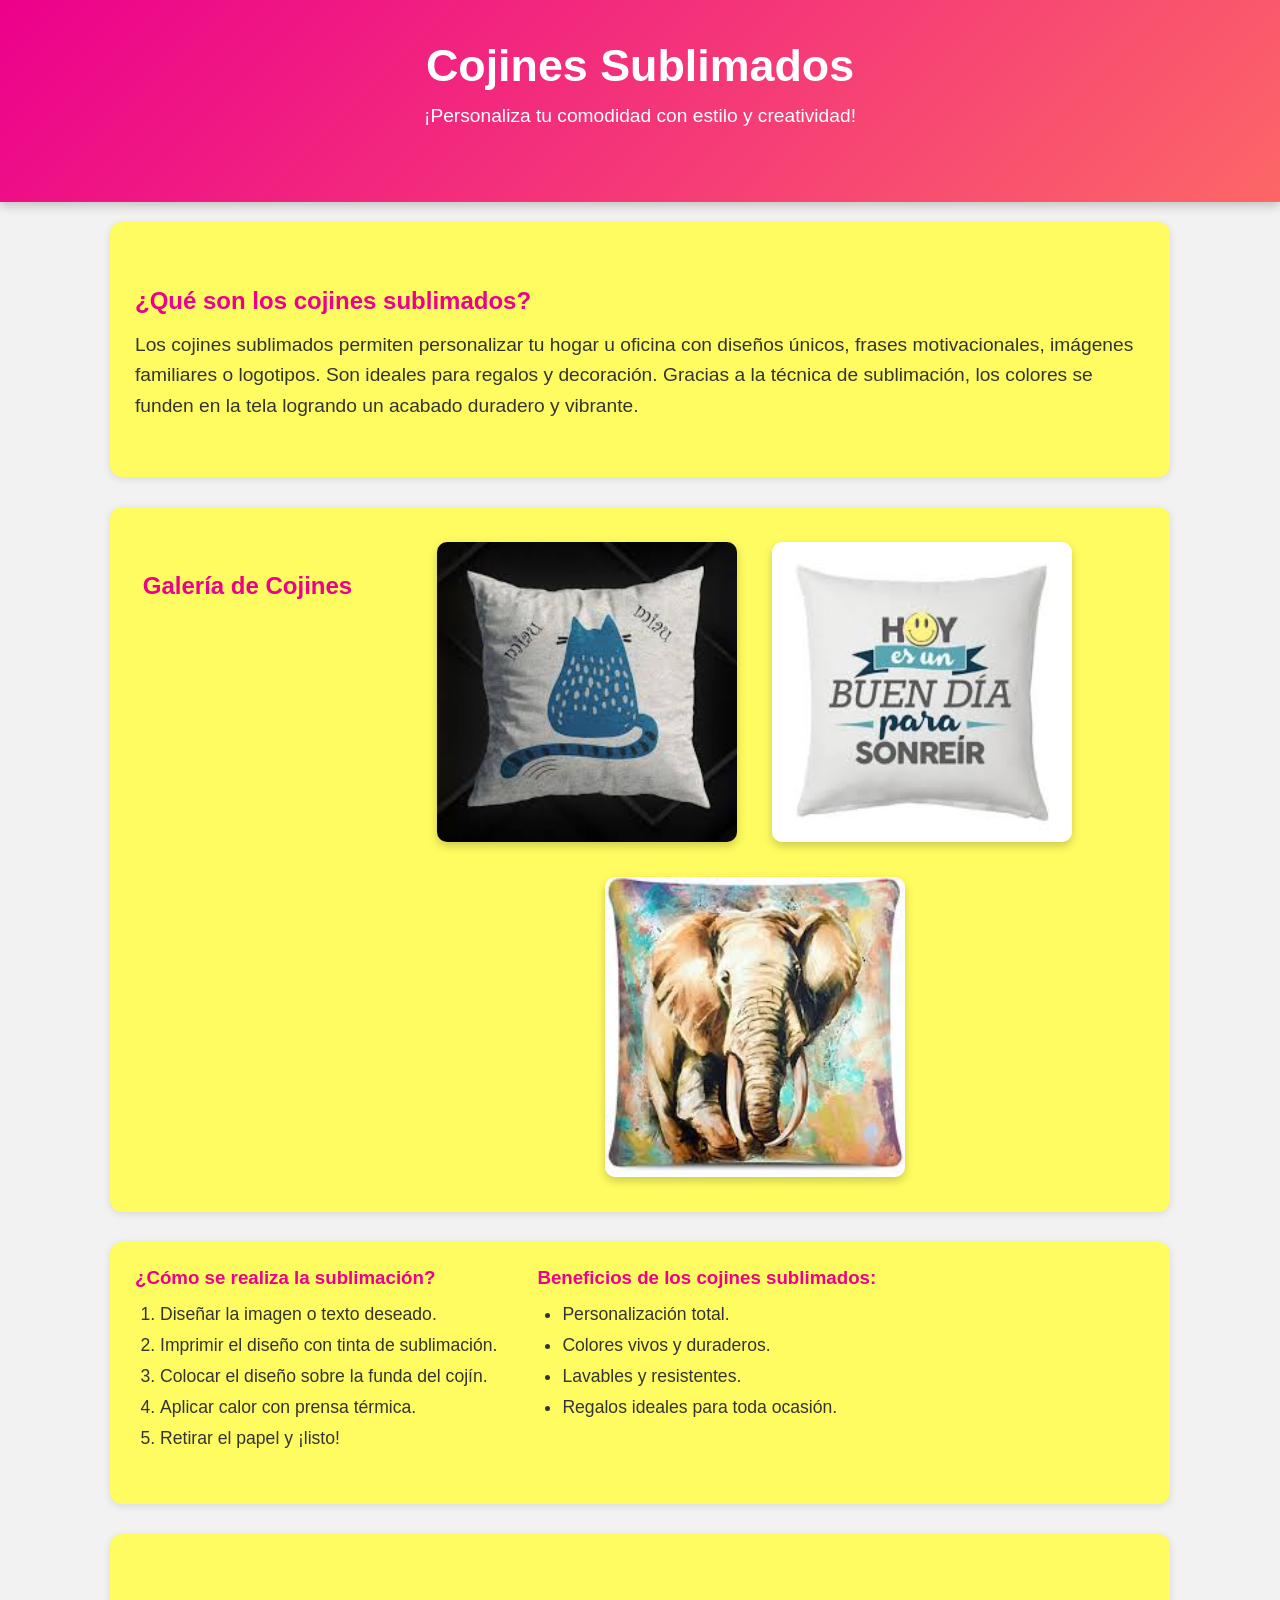
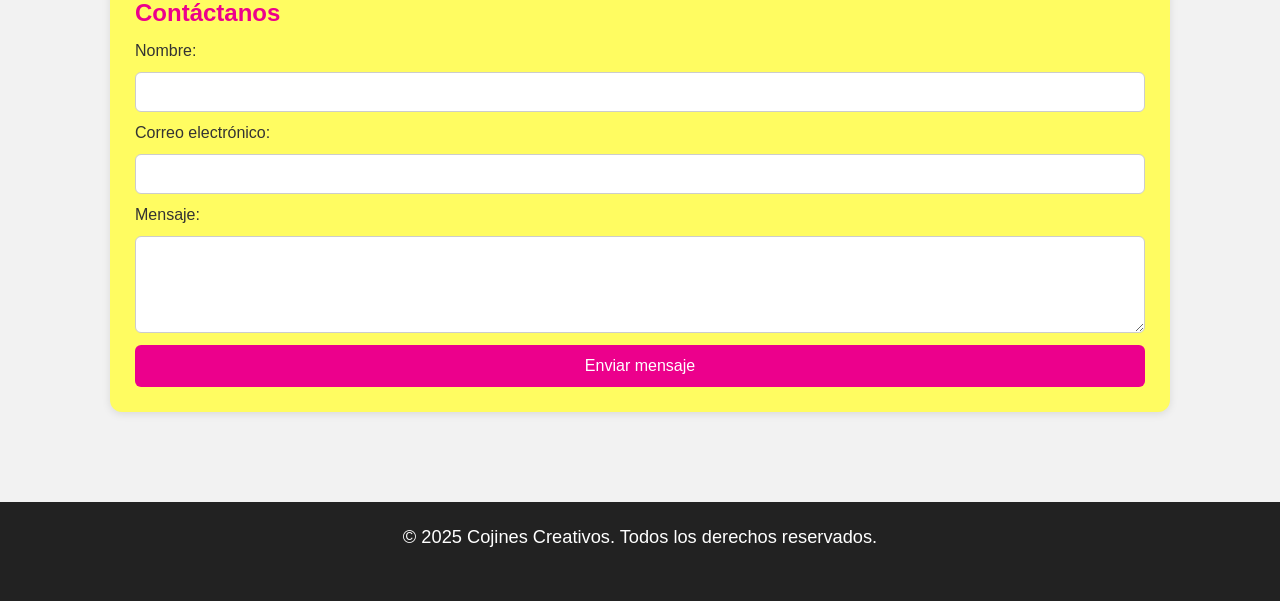
<file: Sublimacion/Cojines.html>
<!DOCTYPE html>
<html lang="es">
<head>
  <meta charset="UTF-8" />
  <meta name="viewport" content="width=device-width, initial-scale=1.0" />
  <title>Cojines Sublimados</title>
  <link rel="stylesheet" href="estilos.css" />
</head>
<body>
  <header>
    <div class="header-content">
      <h1>Cojines Sublimados</h1>
      <p>¡Personaliza tu comodidad con estilo y creatividad!</p>
    </div>
  </header>

  <main class="contenido">

    <section class="card intro">
      <h2>¿Qué son los cojines sublimados?</h2>
      <p>
        Los cojines sublimados permiten personalizar tu hogar u oficina con diseños únicos,
        frases motivacionales, imágenes familiares o logotipos. Son ideales para regalos y decoración.
        Gracias a la técnica de sublimación, los colores se funden en la tela logrando un acabado duradero y vibrante.
      </p>
    </section>

    <section class="card galeria">
      <h2>Galería de Cojines</h2>
      <div class="imagenes">
        <img src="cojin1.jpeg" alt="Cojín sublimado 1">
        <img src="cojin2.jpeg" alt="Cojín sublimado 2">
        <img src="cojin3.jpeg" alt="Cojín sublimado 3">
      </div>
    </section>

    <section class="card listas">
      <div>
        <h3>¿Cómo se realiza la sublimación?</h3>
        <ol>
          <li>Diseñar la imagen o texto deseado.</li>
          <li>Imprimir el diseño con tinta de sublimación.</li>
          <li>Colocar el diseño sobre la funda del cojín.</li>
          <li>Aplicar calor con prensa térmica.</li>
          <li>Retirar el papel y ¡listo!</li>
        </ol>
      </div>

      <div>
        <h3>Beneficios de los cojines sublimados:</h3>
        <ul>
          <li>Personalización total.</li>
          <li>Colores vivos y duraderos.</li>
          <li>Lavables y resistentes.</li>
          <li>Regalos ideales para toda ocasión.</li>
        </ul>
      </div>
    </section>

    <section class="card contacto">
      <h2>Contáctanos</h2>
      <form>
        <label for="nombre">Nombre:</label>
        <input type="text" id="nombre" name="nombre" required />

        <label for="correo">Correo electrónico:</label>
        <input type="email" id="correo" name="correo" required />

        <label for="mensaje">Mensaje:</label>
        <textarea id="mensaje" name="mensaje" rows="5" required></textarea>

        <button type="submit">Enviar mensaje</button>
      </form>
    </section>

  </main>

  <footer>
    <p>&copy; 2025 Cojines Creativos. Todos los derechos reservados.</p>
  </footer>
</body>
</html>
</file>
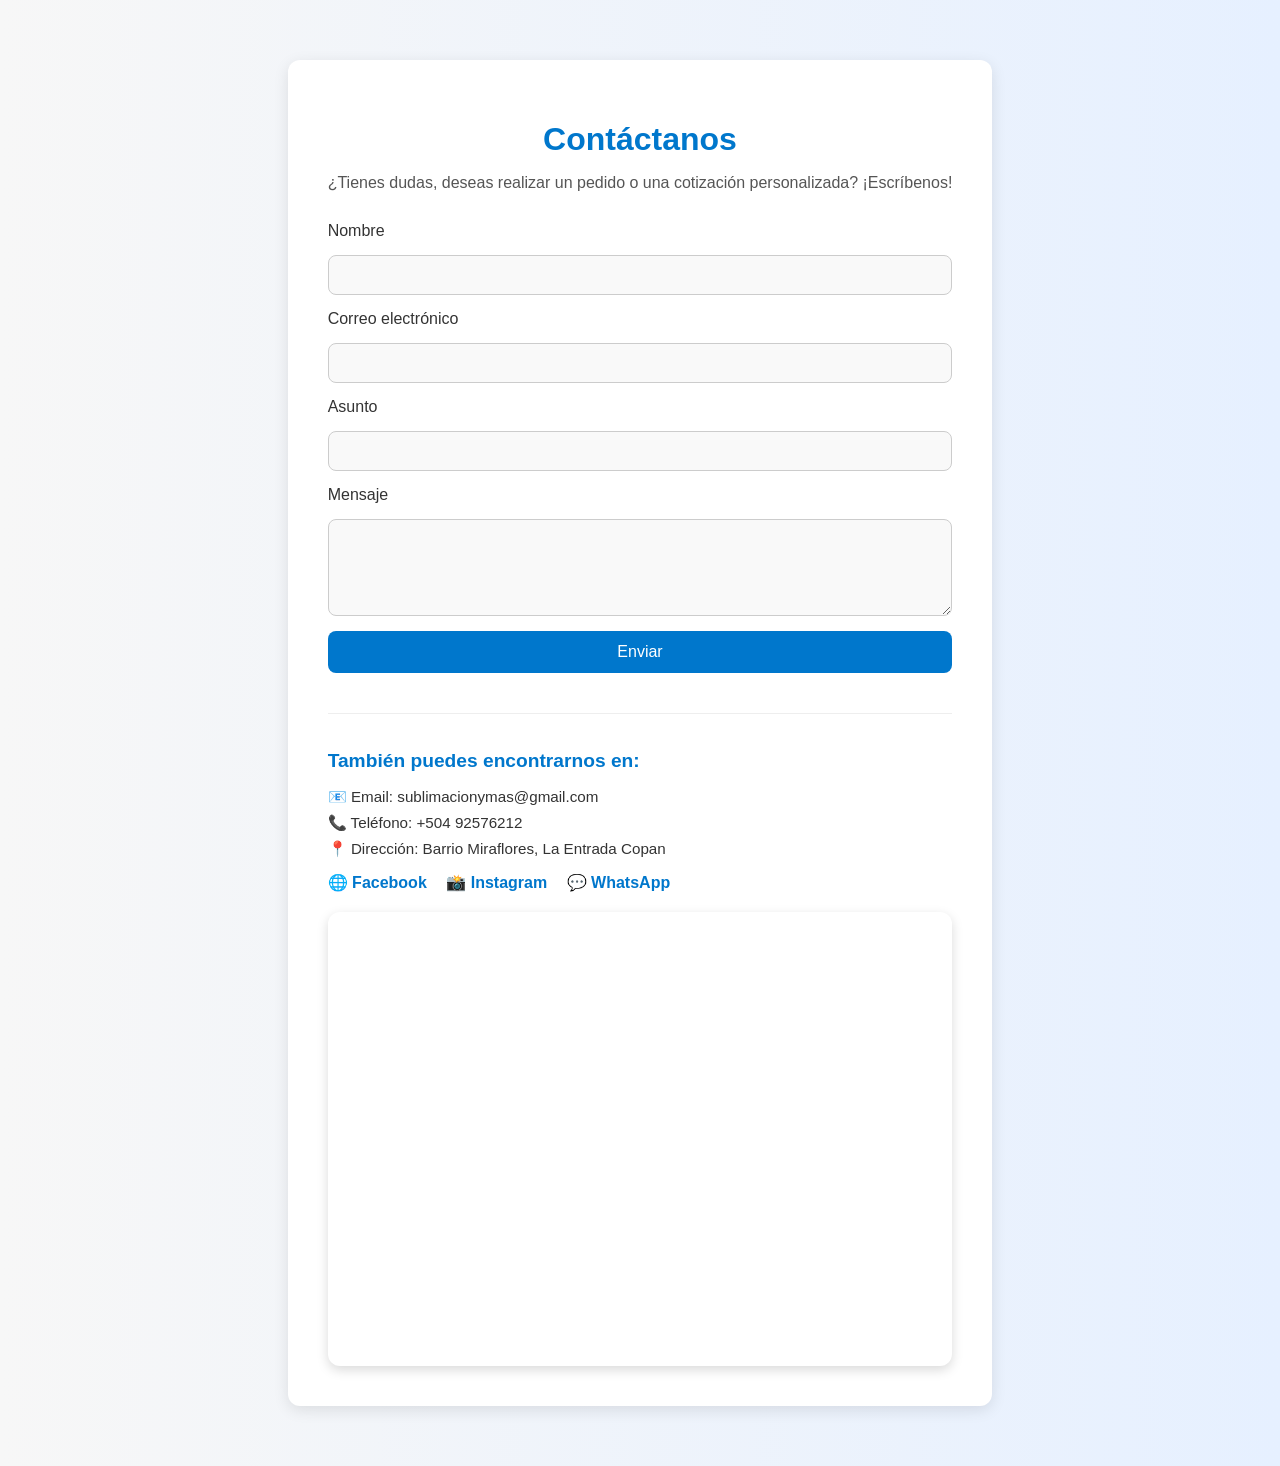
<file: Sublimacion/Contactos.html>
<!DOCTYPE html>
<html lang="es">
<head>
  <meta charset="UTF-8" />
  <meta name="viewport" content="width=device-width, initial-scale=1.0"/>
  <title>Contacto</title>
  <link rel="stylesheet" href="estilos2.css" />
</head>
<body>

  <div class="contacto-container">
    <h1>Contáctanos</h1>
    <p>¿Tienes dudas, deseas realizar un pedido o una cotización personalizada? ¡Escríbenos!</p>

    <form class="formulario-contacto">
      <label for="nombre">Nombre</label>
      <input type="text" id="nombre" name="nombre" required />

      <label for="email">Correo electrónico</label>
      <input type="email" id="email" name="email" required />

      <label for="asunto">Asunto</label>
      <input type="text" id="asunto" name="asunto" required />

      <label for="mensaje">Mensaje</label>
      <textarea id="mensaje" name="mensaje" rows="5" required></textarea>

      <button type="submit">Enviar</button>
    </form>

    <div class="info-contacto">
      <h2>También puedes encontrarnos en:</h2>
      <ul>
        <li>📧 Email: sublimacionymas@gmail.com</li>
        <li>📞 Teléfono: +504 92576212</li>
        <li>📍 Dirección: Barrio Miraflores, La Entrada Copan</li>
      </ul>
      <div class="redes-sociales">
        <a href="https://www.facebook.com/" title="Facebook">🌐 Facebook</a>
        <a href="https://www.instagram.com/" title="Instagram">📸 Instagram</a>
        <a href="https://www.whatsapp.com/" title="WhatsApp">💬 WhatsApp</a>
      </div>

      <!-- Mapa de Google Maps -->
      <div class="mapa">
        <iframe
          src="https://www.google.com/maps/embed?pb=!1m14!1m12!1m3!1d123294.71200039273!2d-88.75540480000001!3d15.0503424!2m3!1f0!2f0!3f0!3m2!1i1024!2i768!4f13.1!5e0!3m2!1sen!2shn!4v1745368376521!5m2!1sen!2shn" width="600" height="450" style="border:0;" allowfullscreen="" loading="lazy" referrerpolicy="no-referrer-when-downgrade"></iframe>
        </iframe>
      </div>
    </div>

  </div>

</body>
</html>
</file>
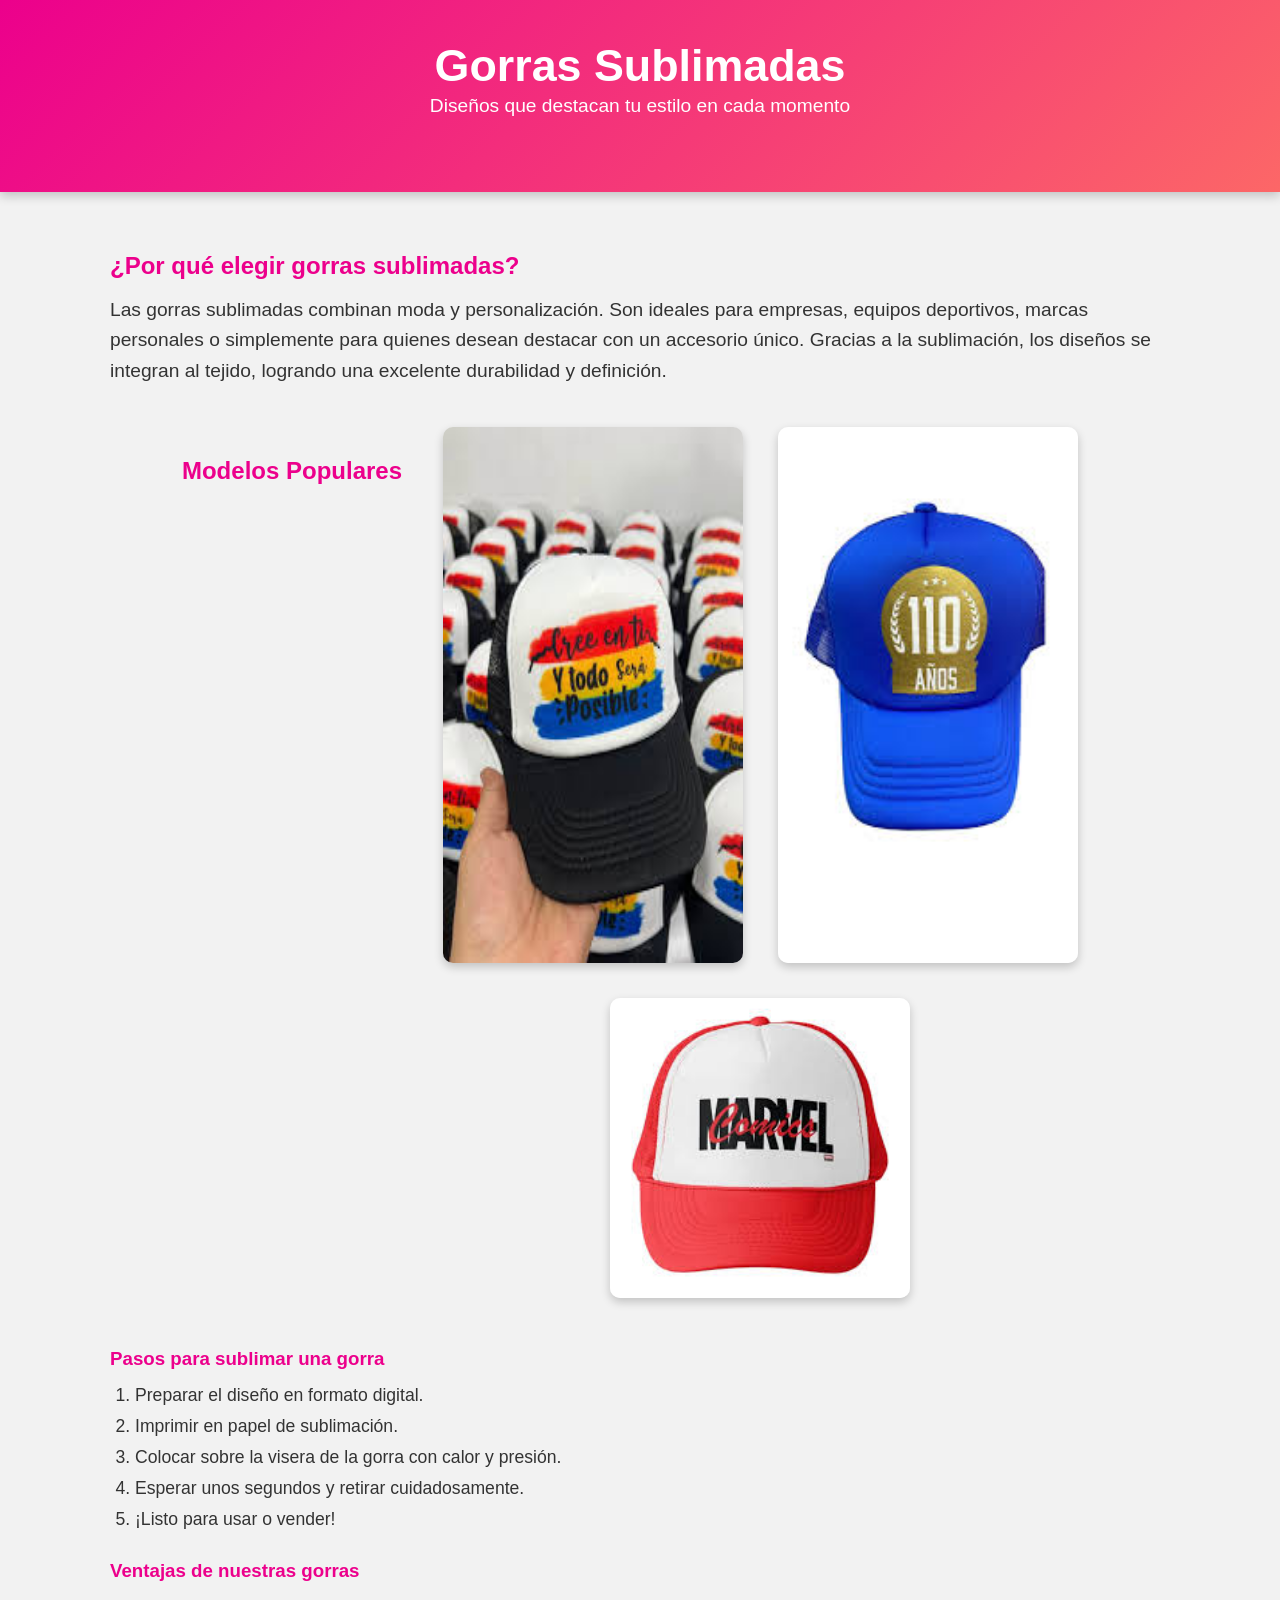
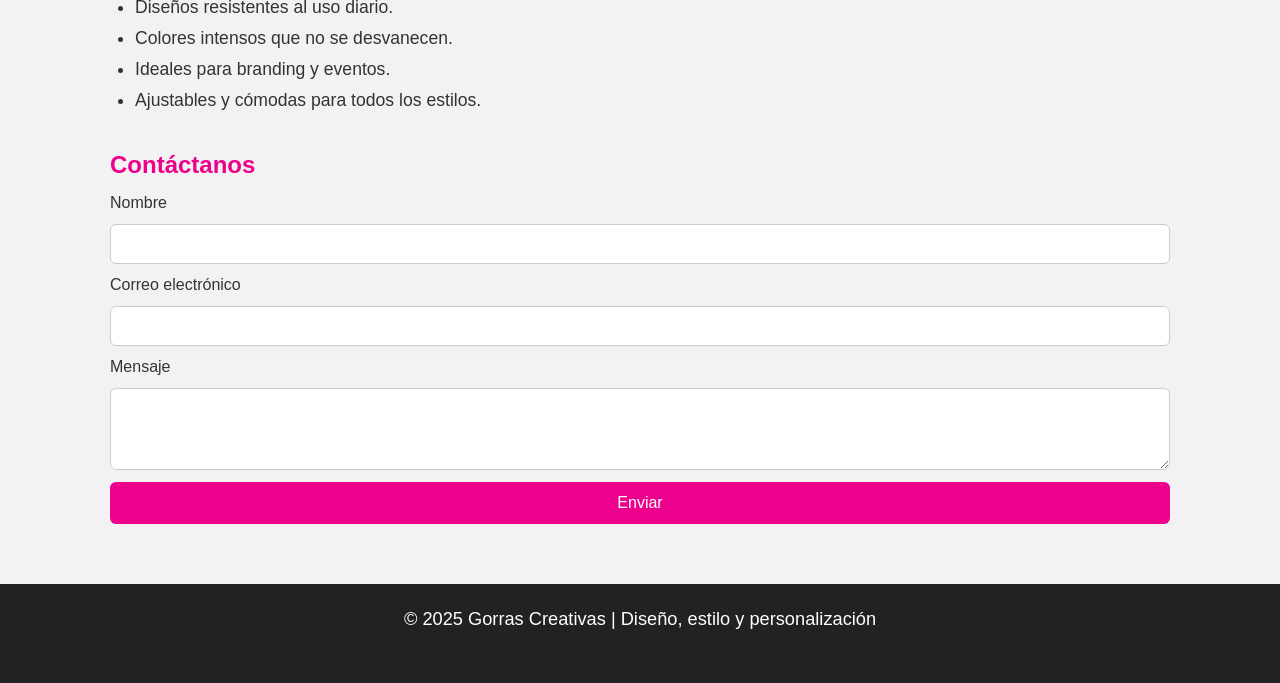
<file: Sublimacion/Gorras.html>
<!DOCTYPE html>
<html lang="es">
<head>
  <meta charset="UTF-8" />
  <meta name="viewport" content="width=device-width, initial-scale=1.0"/>
  <title>Gorras Sublimadas</title>
  <link rel="stylesheet" href="estilos.css" />
</head>
<body>

  <header>
    <h1>Gorras Sublimadas</h1>
    <p>Diseños que destacan tu estilo en cada momento</p>
  </header>

  <main class="contenido">

    <section class="section oscuro">
      <h2>¿Por qué elegir gorras sublimadas?</h2>
      <p>
        Las gorras sublimadas combinan moda y personalización. Son ideales para empresas, equipos deportivos,
        marcas personales o simplemente para quienes desean destacar con un accesorio único.
        Gracias a la sublimación, los diseños se integran al tejido, logrando una excelente durabilidad y definición.
      </p>
    </section>

    <section class="galeria">
      <h2>Modelos Populares</h2>
      <div class="imagenes">
        <img src="g1.jpeg" alt="Gorra 1">
        <img src="g2.jpeg" alt="Gorra 2">
        <img src="g3.jpeg" alt="Gorra 3">
      </div>
    </section>

    <section class="section doble">
      <div>
        <h3>Pasos para sublimar una gorra</h3>
        <ol>
          <li>Preparar el diseño en formato digital.</li>
          <li>Imprimir en papel de sublimación.</li>
          <li>Colocar sobre la visera de la gorra con calor y presión.</li>
          <li>Esperar unos segundos y retirar cuidadosamente.</li>
          <li>¡Listo para usar o vender!</li>
        </ol>
      </div>

      <div>
        <h3>Ventajas de nuestras gorras</h3>
        <ul>
          <li>Diseños resistentes al uso diario.</li>
          <li>Colores intensos que no se desvanecen.</li>
          <li>Ideales para branding y eventos.</li>
          <li>Ajustables y cómodas para todos los estilos.</li>
        </ul>
      </div>
    </section>

    <section class="section contacto">
      <h2>Contáctanos</h2>
      <form>
        <label for="nombre">Nombre</label>
        <input type="text" id="nombre" name="nombre" required />

        <label for="email">Correo electrónico</label>
        <input type="email" id="email" name="email" required />

        <label for="mensaje">Mensaje</label>
        <textarea id="mensaje" name="mensaje" rows="4" required></textarea>

        <button type="submit">Enviar</button>
      </form>
    </section>

  </main>

  <footer>
    <p>&copy; 2025 Gorras Creativas | Diseño, estilo y personalización</p>
  </footer>

</body>
</html>
</file>
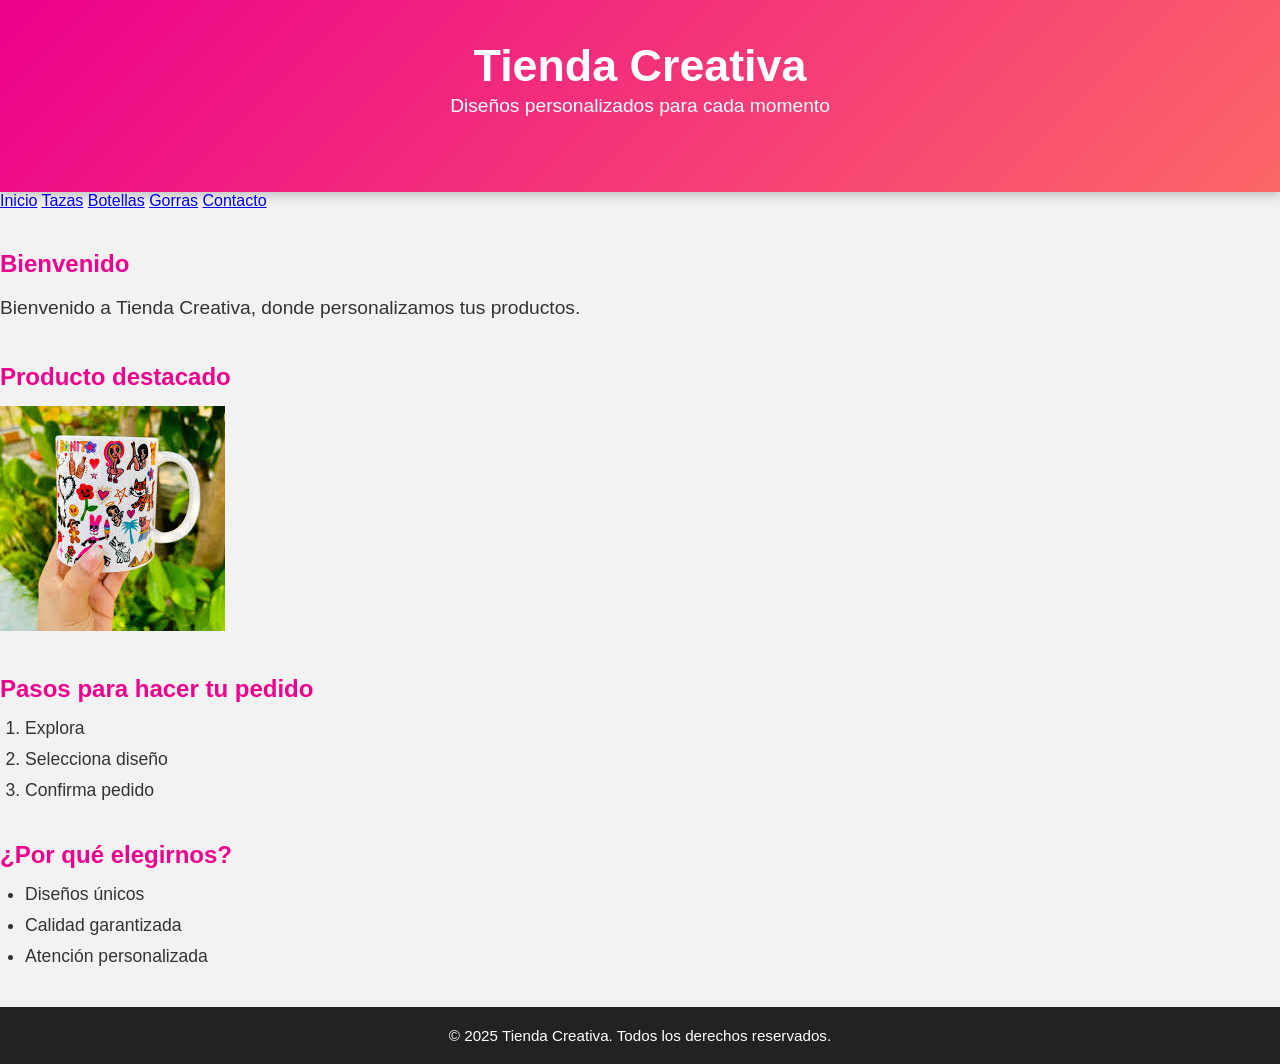
<file: Sublimacion/Inicio.html>
<!DOCTYPE html>
<html lang="es">
<head>
    <meta charset="UTF-8">
    <title>Inicio | Tienda Creativa</title>
    <link rel="stylesheet" href="estilos.css">
</head>
<body>
    <header><h1>Tienda Creativa</h1><p>Diseños personalizados para cada momento</p></header>
    <nav>
        <a href="index.html">Inicio</a>
        <a href="tazas.html">Tazas</a>
        <a href="botellas.html">Botellas</a>
        <a href="gorras.html">Gorras</a>
        <a href="contacto.html">Contacto</a>
    </nav>
    <section><h2>Bienvenido</h2><p>Bienvenido a Tienda Creativa, donde personalizamos tus productos.</p></section>
    <section><h2>Producto destacado</h2><img src="taza.jpeg" alt="Taza personalizada"></section>
    <section><h2>Pasos para hacer tu pedido</h2><ol><li>Explora</li><li>Selecciona diseño</li><li>Confirma pedido</li></ol></section>
    <section><h2>¿Por qué elegirnos?</h2><ul><li>Diseños únicos</li><li>Calidad garantizada</li><li>Atención personalizada</li></ul></section>
    <footer>&copy; 2025 Tienda Creativa. Todos los derechos reservados.</footer>
</body>
</html>
</file>
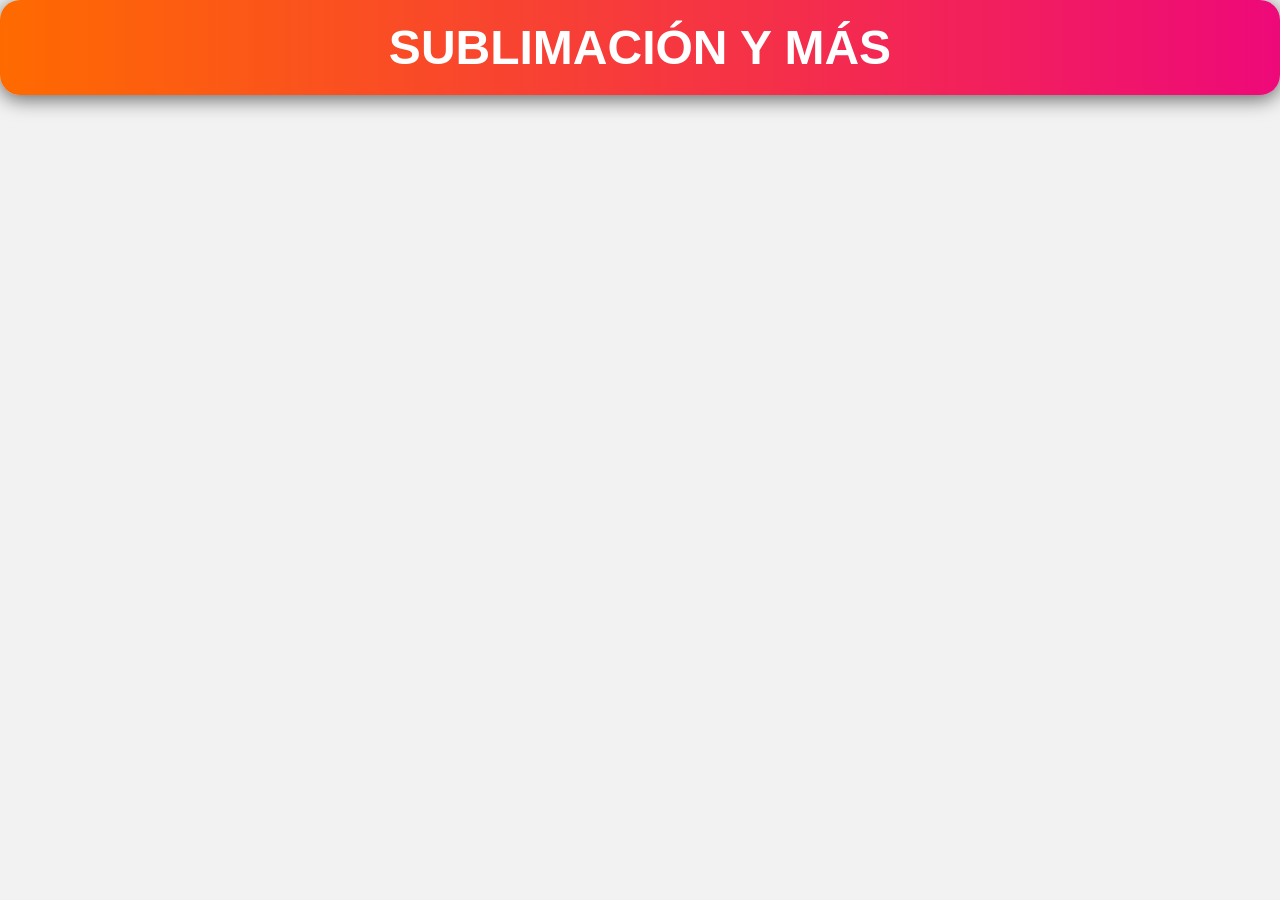
<file: Sublimacion/Pagina1.html>
<html>
   <head>
     <meta charset="UTF-8">
     <title>Sublimación y Más</title>
     <meta name="viewport" content="width=device-width, initial-scale=1.0">
     <link rel="stylesheet" href="estilos.css">
   </head>
   <body>
     <h1 class="titulo">Sublimación y Más</h1>
   </body>
   </html>
</file>
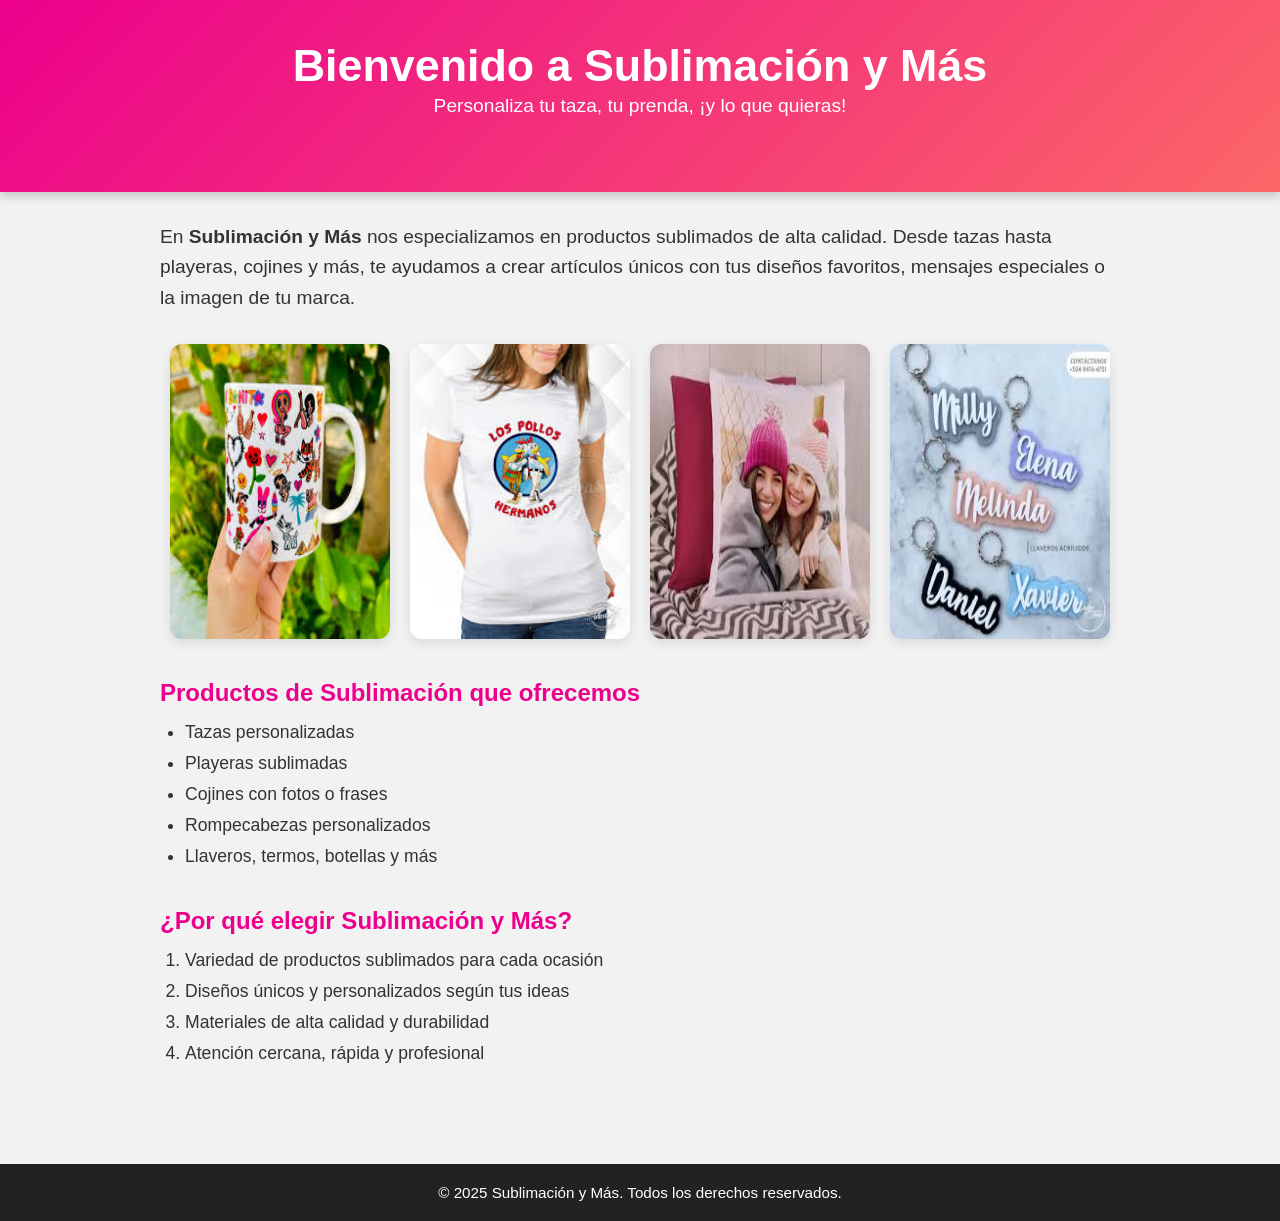
<file: Sublimacion/Pagina3.html>
<!DOCTYPE html>
<html lang="es">
<head>
  <meta charset="UTF-8" />
  <meta name="viewport" content="width=device-width, initial-scale=1.0"/>
  <title>Inicio | Sublimación y Más</title>
  <link rel="stylesheet" href="estilos.css" />
</head>
<body>

  <header>
    <h1>Bienvenido a Sublimación y Más</h1>
    <p>Personaliza tu taza, tu prenda, ¡y lo que quieras!</p>
  </header>

  <main>
    <section>
      <p>
        En <strong>Sublimación y Más</strong> nos especializamos en productos sublimados de alta calidad. Desde tazas hasta playeras, cojines y más, te ayudamos a crear artículos únicos con tus diseños favoritos, mensajes especiales o la imagen de tu marca.
      </p>
    </section>

    <section class="galeria">
      <img src="taza.jpeg" alt="Taza personalizada" />
      <img src="playera.jpeg" alt="Playera sublimada" />
      <img src="cojin.jpeg" alt="Cojín con foto sublimada" />
      <img src="llaveros.jpeg" alt="Llaveros sublimados" />
    </section>

    <section>
      <h2>Productos de Sublimación que ofrecemos</h2>
      <ul>
        <li>Tazas personalizadas</li>
        <li>Playeras sublimadas</li>
        <li>Cojines con fotos o frases</li>
        <li>Rompecabezas personalizados</li>
        <li>Llaveros, termos, botellas y más</li>
      </ul>
    </section>

    <section>
      <h2>¿Por qué elegir Sublimación y Más?</h2>
      <ol>
        <li>Variedad de productos sublimados para cada ocasión</li>
        <li>Diseños únicos y personalizados según tus ideas</li>
        <li>Materiales de alta calidad y durabilidad</li>
        <li>Atención cercana, rápida y profesional</li>
      </ol>
    </section>
  </main>

  <footer>
    &copy; 2025 Sublimación y Más. Todos los derechos reservados.
  </footer>

</body>
</html>
</file>
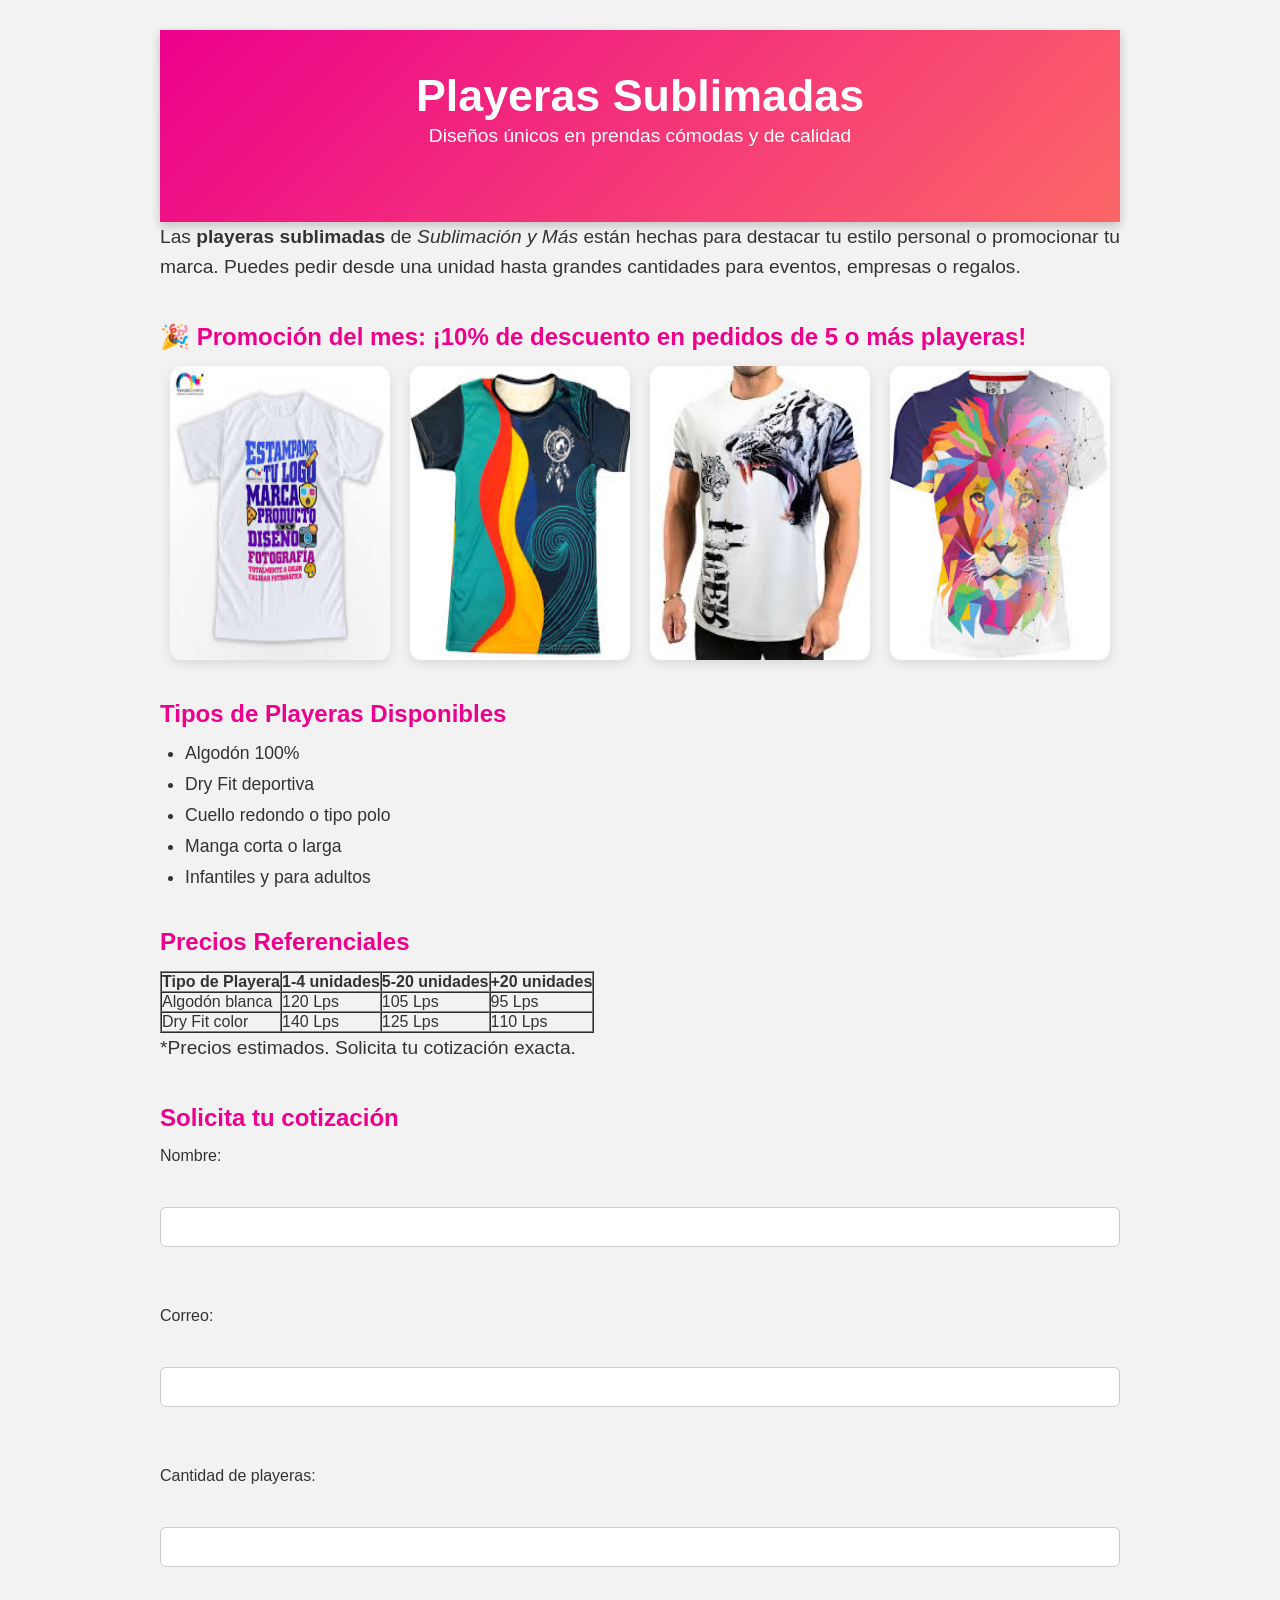
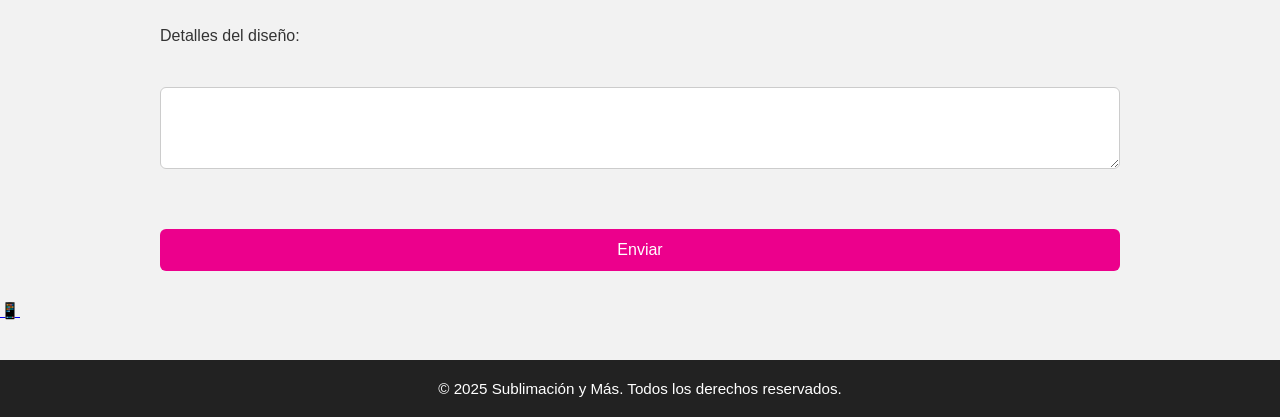
<file: Sublimacion/Playeras.html>
<!DOCTYPE html>
<html lang="es">
<head>
  <meta charset="UTF-8" />
  <meta name="viewport" content="width=device-width, initial-scale=1.0"/>
  <title>Playeras Sublimadas | Sublimación y Más</title>
  <link rel="stylesheet" href="estilos.css" />
</head>
<body>
  <main>
    <header>
      <h1>Playeras Sublimadas</h1>
      <p>Diseños únicos en prendas cómodas y de calidad</p>
    </header>

    <section>
      <p>
        Las <strong>playeras sublimadas</strong> de <em>Sublimación y Más</em> están hechas para destacar tu estilo personal o promocionar tu marca. Puedes pedir desde una unidad hasta grandes cantidades para eventos, empresas o regalos.
      </p>
    </section>

    <section class="frase-destacada">
      <h2>🎉 Promoción del mes: ¡10% de descuento en pedidos de 5 o más playeras!</h2>
    </section>

    <section class="galeria">
      <img src="playera 1.jpeg" alt="Playera personalizada 1" />
      <img src="Playera 2.jpeg" alt="Playera personalizada 2" />
      <img src="playera 3.jpeg" alt="Playera personalizada 3" />
      <img src="playera 4.jpeg" alt="Playera personalizada 4" />
    </section>

    <section>
      <h2>Tipos de Playeras Disponibles</h2>
      <ul>
        <li>Algodón 100%</li>
        <li>Dry Fit deportiva</li>
        <li>Cuello redondo o tipo polo</li>
        <li>Manga corta o larga</li>
        <li>Infantiles y para adultos</li>
      </ul>
    </section>

    <section>
      <h2>Precios Referenciales</h2>
      <table border="1" cellspacing="0" cellpadding="10">
        <tr>
          <th>Tipo de Playera</th>
          <th>1-4 unidades</th>
          <th>5-20 unidades</th>
          <th>+20 unidades</th>
        </tr>
        <tr>
          <td>Algodón blanca</td>
          <td>120 Lps</td>
          <td>105 Lps</td>
          <td>95 Lps</td>
        </tr>
        <tr>
          <td>Dry Fit color</td>
          <td>140 Lps</td>
          <td>125 Lps</td>
          <td>110 Lps</td>
        </tr>
      </table>
      <p>*Precios estimados. Solicita tu cotización exacta.</p>
    </section>

    <section>
      <h2>Solicita tu cotización</h2>
      <form action="#" method="post">
        <label for="nombre">Nombre:</label><br/>
        <input type="text" id="nombre" name="nombre" required><br/><br/>

        <label for="correo">Correo:</label><br/>
        <input type="email" id="correo" name="correo" required><br/><br/>

        <label for="cantidad">Cantidad de playeras:</label><br/>
        <input type="number" id="cantidad" name="cantidad" min="1" required><br/><br/>

        <label for="mensaje">Detalles del diseño:</label><br/>
        <textarea id="mensaje" name="mensaje" rows="4"></textarea><br/><br/>

        <button type="submit">Enviar</button>
      </form>
    </section>
  </main>

  <!-- Botón flotante de WhatsApp -->
  <a href="https://wa.me/5215555555555" target="_blank" class="whatsapp-float" title="Escríbenos en WhatsApp">
    📱
  </a>

  <footer>
    &copy; 2025 Sublimación y Más. Todos los derechos reservados.
  </footer>

</body>
</html>
</file>
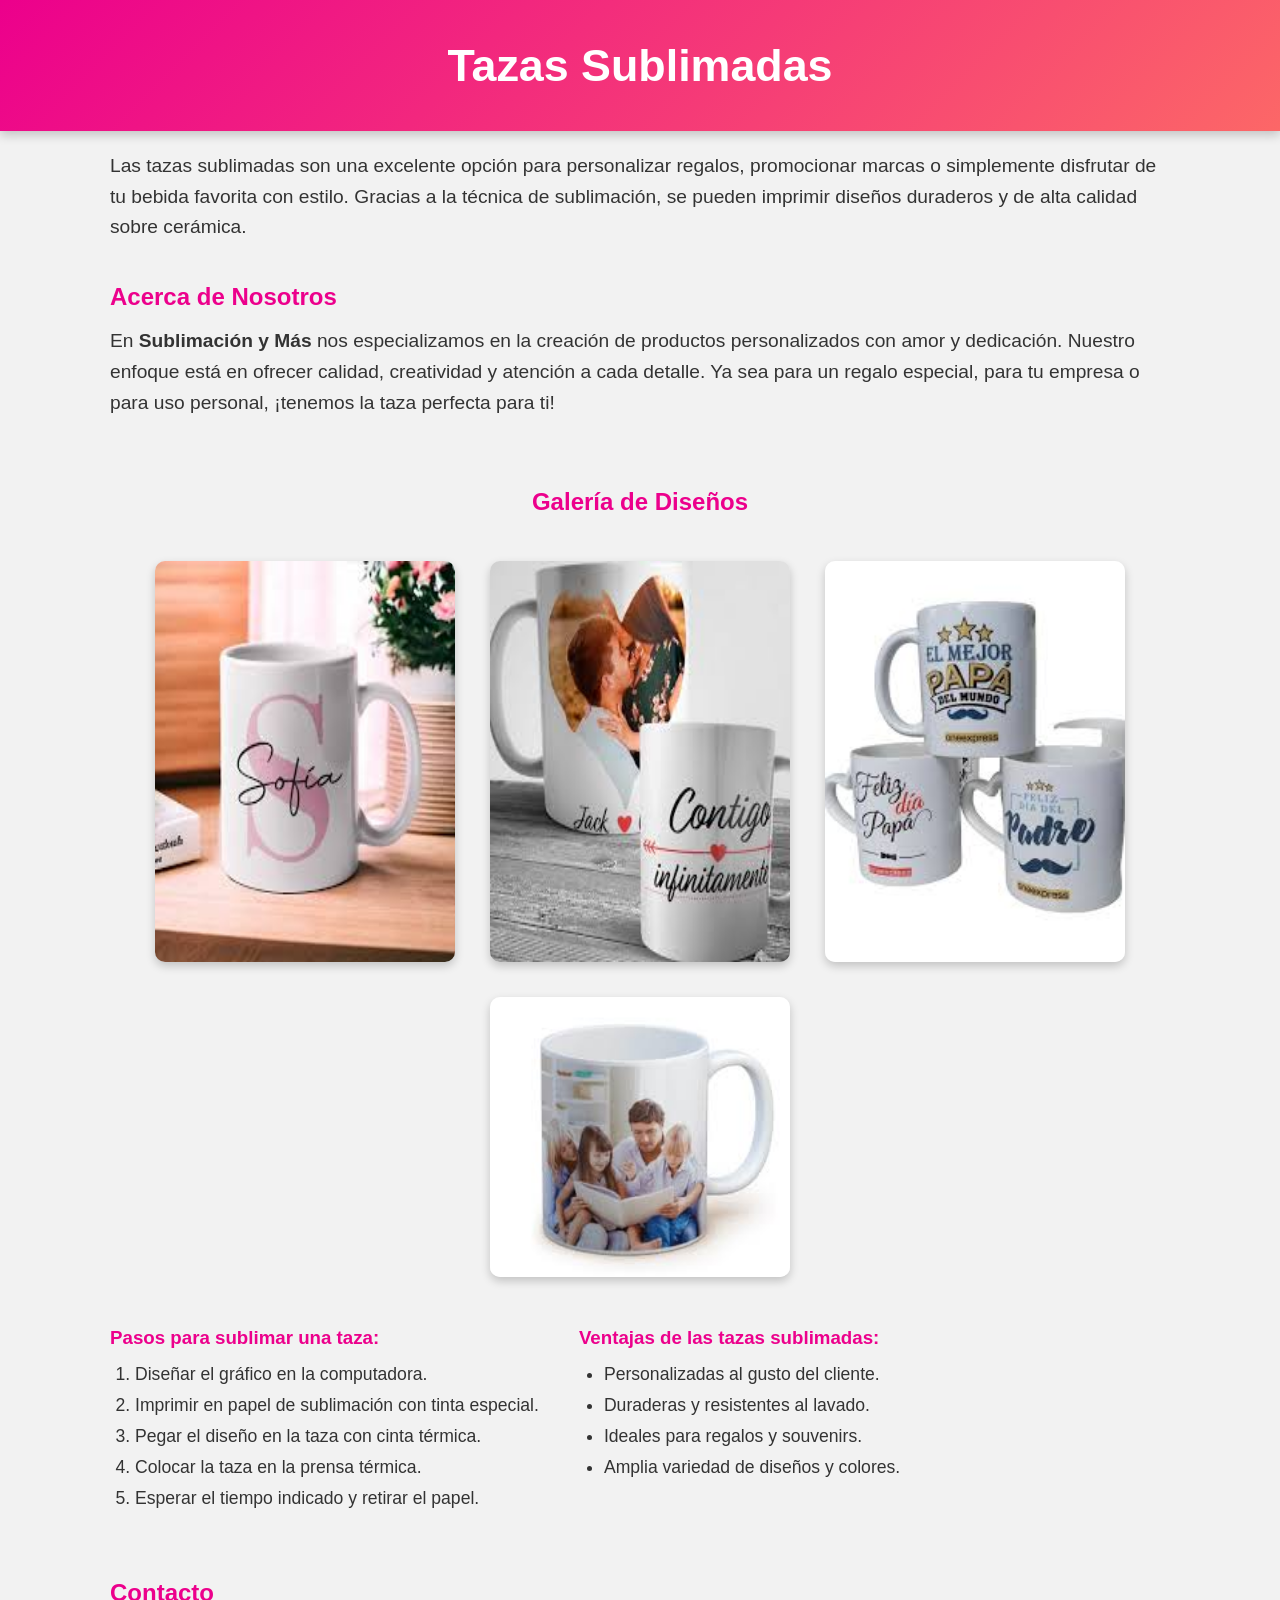
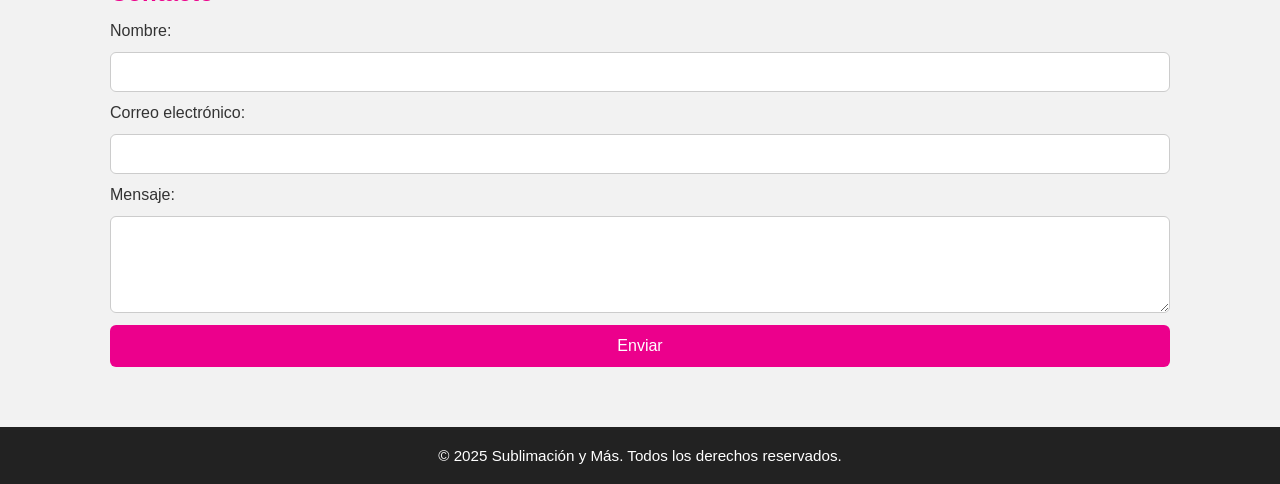
<file: Sublimacion/tazas.html>
<!DOCTYPE html>
<html lang="es">
<head>
  <meta charset="UTF-8">
  <meta name="viewport" content="width=device-width, initial-scale=1.0">
  <title>Tazas Sublimadas</title>
  <link rel="stylesheet" href="estilos.css">
</head>
<body>

  <header>
    <h1>Tazas Sublimadas</h1>
  </header>

  <div class="contenido">

    <section class="intro">
      <p>
        Las tazas sublimadas son una excelente opción para personalizar regalos, promocionar marcas o simplemente disfrutar de tu bebida favorita con estilo. Gracias a la técnica de sublimación, se pueden imprimir diseños duraderos y de alta calidad sobre cerámica.
      </p>
    </section>

    <section class="acerca">
      <h2>Acerca de Nosotros</h2>
      <p>
        En <strong>Sublimación y Más</strong> nos especializamos en la creación de productos personalizados con amor y dedicación. Nuestro enfoque está en ofrecer calidad, creatividad y atención a cada detalle. Ya sea para un regalo especial, para tu empresa o para uso personal, ¡tenemos la taza perfecta para ti!
      </p>
    </section>

    <section class="galeria">
      <h2>Galería de Diseños</h2>
      <div class="imagenes">
        <img src="taza1.jpeg" alt="Taza 1">
        <img src="taza2.jpeg" alt="Taza 2">
        <img src="taza3.jpeg" alt="Taza 3">
        <img src="taza4.jpeg" alt="Taza 4">
      </div>
    </section>

    <section class="listas">
      <div>
        <h3>Pasos para sublimar una taza:</h3>
        <ol>
          <li>Diseñar el gráfico en la computadora.</li>
          <li>Imprimir en papel de sublimación con tinta especial.</li>
          <li>Pegar el diseño en la taza con cinta térmica.</li>
          <li>Colocar la taza en la prensa térmica.</li>
          <li>Esperar el tiempo indicado y retirar el papel.</li>
        </ol>
      </div>

      <div>
        <h3>Ventajas de las tazas sublimadas:</h3>
        <ul>
          <li>Personalizadas al gusto del cliente.</li>
          <li>Duraderas y resistentes al lavado.</li>
          <li>Ideales para regalos y souvenirs.</li>
          <li>Amplia variedad de diseños y colores.</li>
        </ul>
      </div>
    </section>

    <section class="contacto">
      <h2>Contacto</h2>
      <form>
        <label for="nombre">Nombre:</label>
        <input type="text" id="nombre" name="nombre" required>

        <label for="correo">Correo electrónico:</label>
        <input type="email" id="correo" name="correo" required>

        <label for="mensaje">Mensaje:</label>
        <textarea id="mensaje" name="mensaje" rows="5" required></textarea>

        <button type="submit">Enviar</button>
      </form>
    </section>

  </div>

  <footer>
    &copy; 2025 Sublimación y Más. Todos los derechos reservados.
  </footer>

</body>
</html>
</file>
<file: Sublimacion/estilos.css>
* {
    box-sizing: border-box;
  }
  
  body {
    font-family: 'Segoe UI', Tahoma, Geneva, Verdana, sans-serif;
    margin: 0;
    padding: 0;
    background-color: #f5f7fa;
    color: #333;
  }
  
  header {
    background-color: #ff6b6b;
    color: white;
    padding: 40px 20px;
    text-align: center;
    box-shadow: 0 4px 8px rgba(0,0,0,0.1);
  }
  
  header h1 {
    margin: 0;
    font-size: 2.8em;
  }
  
  main {
    padding: 30px 20px;
    max-width: 1000px;
    margin: 0 auto;
  }
  
  p {
    font-size: 1.2em;
    line-height: 1.6;
    margin-bottom: 30px;
  }
  
  .galeria {
    display: flex;
    flex-wrap: wrap;
    gap: 20px;
    justify-content: center;
    margin-bottom: 40px;
  }
  
  .galeria img {
    width: 220px;
    height: auto;
    border-radius: 12px;
    box-shadow: 0 4px 12px rgba(0,0,0,0.1);
    transition: transform 0.3s;
  }
  
  .galeria img:hover {
    transform: scale(1.05);
  }
  
  h2 {
    color: #ff6b6b;
    margin-top: 40px;
  }
  
  ol, ul {
    padding-left: 25px;
    font-size: 1.1em;
    margin-bottom: 30px;
  }
  
  li {
    margin-bottom: 10px;
  }
  
  footer {
    background-color: #333;
    color: white;
    text-align: center;
    padding: 20px;
    font-size: 0.9em;
    margin-top: 60px;
  }
  .menu-vertical {
    width: 200px;
    background-color: #fff;
    padding-top: 20px;
    box-shadow: 2px 0 5px rgba(0,0,0,0.1);
    position: fixed;
    top: 0;
    left: 0;
    height: 100vh;
    z-index: 100;
  }
  
  .menu-vertical ul {
    list-style: none;
    padding: 0;
    margin: 0;
  }
  
  .menu-vertical li {
    border-bottom: 1px solid #eee;
  }
  
  .menu-vertical a {
    display: block;
    padding: 15px 20px;
    color: #333;
    text-decoration: none;
    font-weight: 600;
    transition: background-color 0.3s, color 0.3s;
  }
  
  .menu-vertical a:hover {
    background-color: #ff6b6b;
    color: #fff;
  }
/* Título principal */
.titulo {
  font-size: 3em;
  font-family: 'Arial Black', sans-serif;
  text-transform: uppercase;
  padding: 20px 30px;
  border-radius: 20px;
  background: linear-gradient(90deg, #ff6a00, #ee0979);
  color: white;
  text-align: center;
  box-shadow: 0 4px 20px rgba(0, 0, 0, 0.6);
  animation: latido 1.5s infinite ease-in-out;
  transition: transform 0.3s;
}
body {
  font-family: Arial, sans-serif;
  margin: 0;
  padding: 0;
  background-color: #f8f8f8;
  color: #333;
}

header {
  background-color: #ff6a00;
  color: white;
  padding: 20px;
  text-align: center;
}

.contenido {
  padding: 20px;
  max-width: 900px;
  margin: auto;
}

.contenido img {
  width: 100%;
  max-width: 300px;
  margin: 10px;
  border-radius: 10px;
  box-shadow: 0 4px 10px rgba(0,0,0,0.2);
}

.listas {
  display: flex;
  flex-wrap: wrap;
  gap: 40px;
  margin-top: 20px;
}

footer {
  background-color: #333;
  color: white;
  text-align: center;
  padding: 15px;
  margin-top: 40px;
}
/* Reset básico */
* {
  margin: 0;
  padding: 0;
  box-sizing: border-box;
}

/* General */
body {
  font-family: 'Segoe UI', Tahoma, Geneva, Verdana, sans-serif;
  background-color: #f2f2f2;
  color: #333;
}

header {
  background: linear-gradient(135deg, #ec008c, #fc6767);
  color: white;
  padding: 40px 20px;
  text-align: center;
  box-shadow: 0 4px 10px rgba(0,0,0,0.2);
}

.header-content h1 {
  font-size: 2.8em;
}

.header-content p {
  font-size: 1.2em;
  margin-top: 10px;
}

/* Contenido */
.contenido {
  max-width: 1100px;
  margin: auto;
  padding: 20px;
}

.card {
  background: rgb(255, 252, 97);
  border-radius: 12px;
  padding: 25px;
  margin-bottom: 30px;
  box-shadow: 0 2px 8px rgba(0,0,0,0.1);
}

h2, h3 {
  color: #ec008c;
  margin-bottom: 15px;
}

.imagenes {
  display: flex;
  gap: 15px;
  flex-wrap: wrap;
  justify-content: center;
}

.imagenes img {
  border-radius: 10px;
  width: 100%;
  max-width: 300px;
  box-shadow: 0 4px 10px rgba(0,0,0,0.2);
}

.listas {
  display: flex;
  flex-wrap: wrap;
  gap: 40px;
}

/* Formulario */
form {
  display: flex;
  flex-direction: column;
  gap: 12px;
}

input, textarea {
  padding: 10px;
  border-radius: 6px;
  border: 1px solid #ccc;
  font-size: 1em;
}

button {
  background-color: #ec008c;
  color: white;
  border: none;
  padding: 12px;
  border-radius: 6px;
  font-size: 1em;
  cursor: pointer;
  transition: background-color 0.3s;
}

button:hover {
  background-color: #c60076;
}

/* Footer */
footer {
  background-color: #222;
  color: white;
  text-align: center;
  padding: 20px;
  font-size: 0.95em;
  margin-top: 40px;
}
</file>
<file: Sublimacion/estilos2.css>
body {
  margin: 0;
  padding: 0;
  font-family: 'Segoe UI', sans-serif;
  background: linear-gradient(to right, #f7f7f7, #e6f0ff);
  color: #333;
  display: flex;
  justify-content: center;
  align-items: flex-start;
  padding: 60px 20px;
  min-height: 100vh;
}

.contacto-container {
  max-width: 700px;
  background-color: white;
  padding: 40px;
  border-radius: 12px;
  box-shadow: 0 4px 15px rgba(0,0,0,0.1);
}

h1 {
  color: #0077cc;
  text-align: center;
  margin-bottom: 10px;
}

p {
  text-align: center;
  margin-bottom: 30px;
  color: #555;
}

.formulario-contacto {
  display: flex;
  flex-direction: column;
  gap: 15px;
}

input, textarea {
  padding: 10px;
  border: 1px solid #ccc;
  border-radius: 8px;
  font-size: 1em;
  background-color: #f9f9f9;
}

button {
  background-color: #0077cc;
  color: white;
  padding: 12px;
  border: none;
  border-radius: 8px;
  font-size: 1em;
  cursor: pointer;
  transition: background-color 0.3s;
}

button:hover {
  background-color: #005fa3;
}

.info-contacto {
  margin-top: 40px;
  border-top: 1px solid #eee;
  padding-top: 20px;
}

.info-contacto h2 {
  font-size: 1.2em;
  margin-bottom: 10px;
  color: #0077cc;
}

.info-contacto ul {
  list-style: none;
  padding-left: 0;
  margin-bottom: 15px;
}

.info-contacto li {
  margin-bottom: 8px;
  font-size: 0.95em;
}

.redes-sociales a {
  margin-right: 15px;
  text-decoration: none;
  font-weight: bold;
  color: #0077cc;
  transition: color 0.2s;
}

.redes-sociales a:hover {
  color: #003d66;
}


.mapa {
    margin-top: 20px;
    border-radius: 12px;
    overflow: hidden;
    box-shadow: 0 4px 12px rgba(0,0,0,0.15);
  }
</file>
